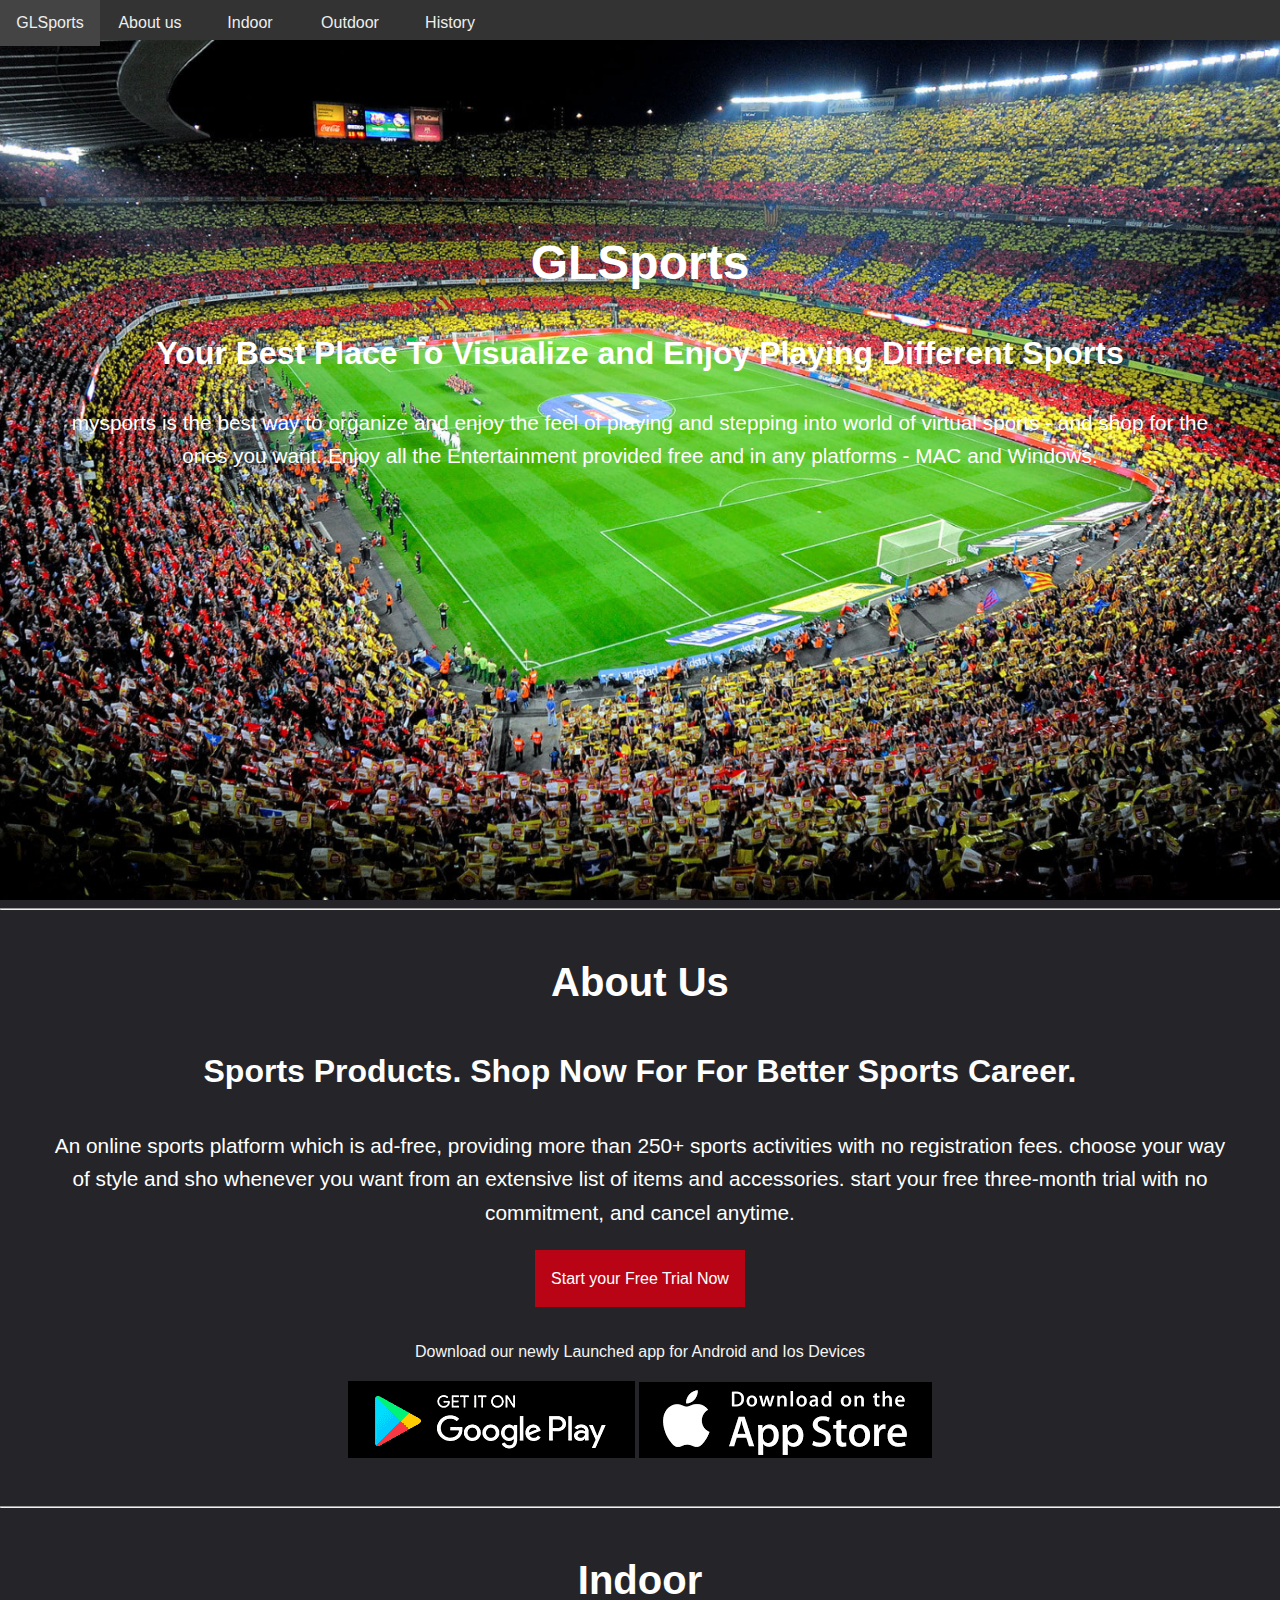
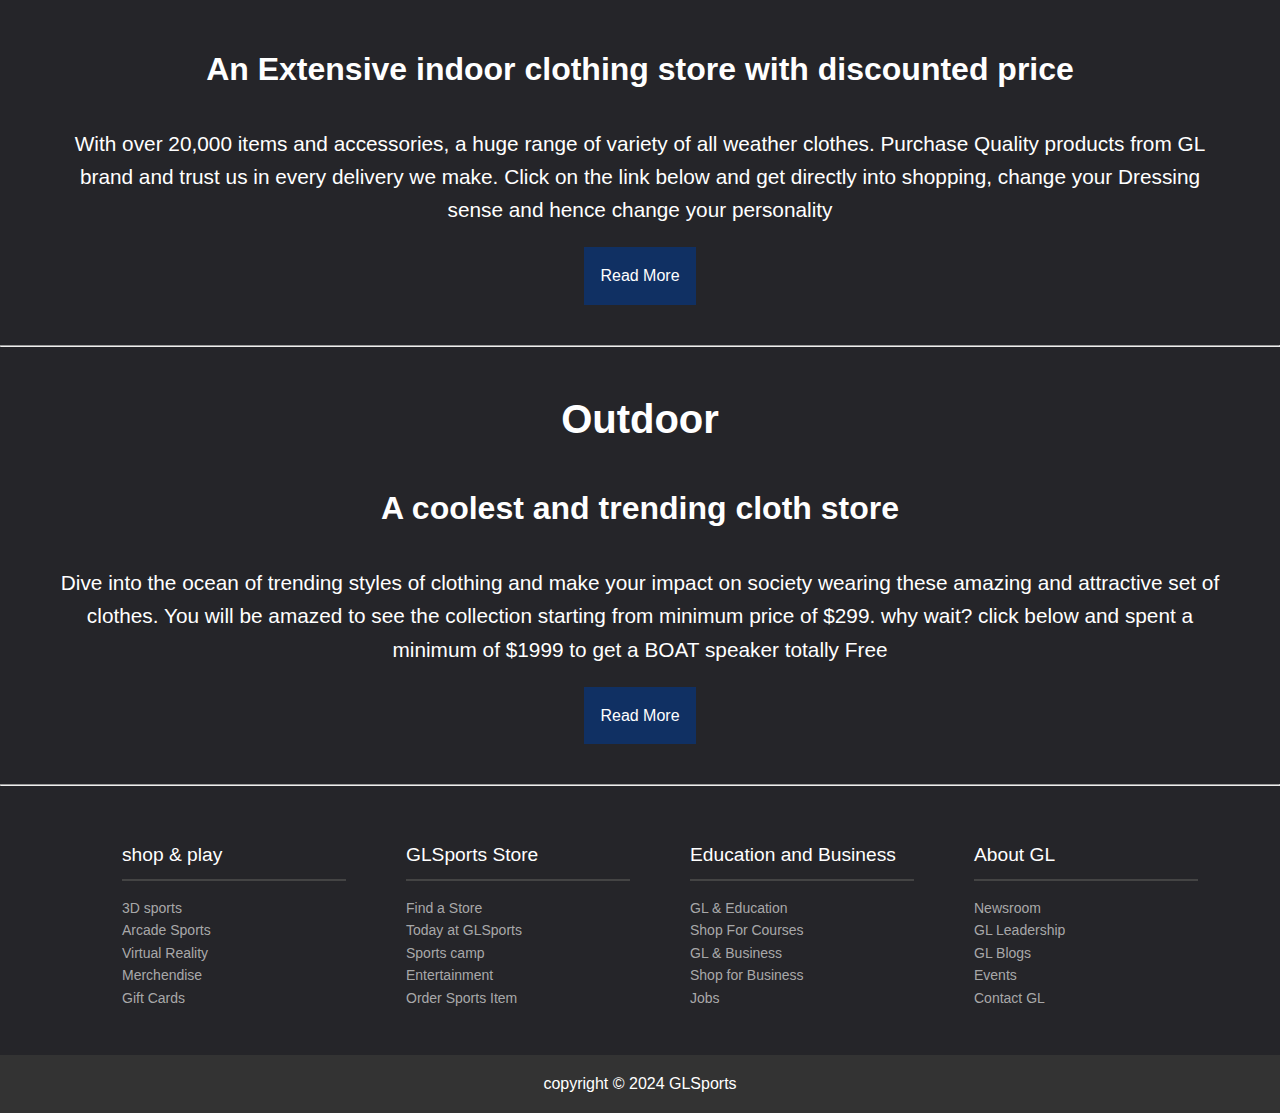
<file: ecommerce.html>
<!DOCTYPE html>
<html>
    <head>
        <title>GLSports</title>
        <link rel="stylesheet" href="ecommerce.css">

    </head>
    <body>
      <div id="showcase" style="background: url(Images/wp.jpg) no-repeat center/cover;" height: 400px;>
        <header>
            <nav class="cf">
                <ul class="cf">
                    <li>
                        <a href="ecommerce.html">GLSports</a>
                    </li>
                    <li>
                        <a href="#aboutus">About us</a>
                    </li>
                    <li>
                        <a href="#indoor">Indoor</a>
                    </li>
                    <li>
                        <a href="#outdoor">Outdoor</a>
                    </li>
                    <li>
                        <a href="#history">History</a>
                    </li>
                </ul>
              
            </nav>
        </header>
        <div class="section-main container">
            <h1>GLSports</h1>
            <h2>Your Best Place To Visualize and Enjoy Playing Different Sports</h2>
            <p class="lead hide-on-small">
                mysports is the best way to organize and enjoy the feel of playing and stepping into world of virtual sports - and shop for the ones you want.
                Enjoy all the Entertainment provided free and in any platforms - MAC and Windows.
            </p>
        </div>
      </div>
      <hr> 

      <section id="aboutus" class="section">
        <div class="container">
            <h2 class="section-head">About Us</h2>
            <h3>Sports Products. Shop Now For For Better Sports Career.</h3>
            <p class="lead">An online sports platform which is ad-free, providing more than 250+ sports activities with no registration fees. choose your way of style and sho whenever you want from an extensive list of items and accessories. start your free three-month trial with no commitment, and cancel anytime. </p>
            <a href="register.html" class="btn btn-primary mb">Start your Free Trial Now</a>
            <p class="text-light">Download our newly Launched app for Android and Ios Devices</p>
            <img src="Images/pl.png">
            <img src="Images/io.png">      
        
        </div>
      </section>
      <hr>

      <section id="indoor" class="section">
        <div class="container">
            <h2 class="section-head">Indoor</h2>
            <h3>An Extensive indoor clothing store with discounted price</h3>
            <p class="lead">With over 20,000 items and accessories, a huge range of variety of all weather clothes. Purchase Quality products from GL brand and trust us in every delivery we make. Click on the link below and get directly into shopping, change your Dressing sense and hence change your personality</p>
            <a href="indoor.html" class="btn btn-secondary">Read More</a>
            
        </div>
      </section>
      <hr>

      <section id="outdoor" class="section">
        <div class="container">
            <h2 class="section-head">Outdoor</h2>
            <h3>A coolest and trending cloth store</h3>
            <p class="lead">Dive into the ocean of trending styles of clothing and make your impact on society wearing these amazing and attractive set of clothes. You will be amazed to see the collection starting from minimum price of $299. why wait? click below and spent a minimum of $1999 to get a BOAT speaker totally Free</p>
            <a href="outdoor.html" class="btn btn-secondary">Read More</a>
            
        </div>
      </section>

      <hr>
      <footer>
        <div class="container">
            <div class="footer-cols">
                <ul>
                    <li>shop & play</li>
                    <li>
                        <a href="#">3D sports</a>
                    </li>
                    <li>
                        <a href="#">Arcade Sports</a>
                    </li>
                    <li>
                        <a href="#">Virtual Reality</a>
                    </li>
                    <li>
                        <a href="#">Merchendise</a>
                    </li>
                    <li>
                        <a href="#">Gift Cards</a>
                    </li>
                </ul>
                <ul>
                    <li>GLSports Store</li>
                    <li>
                        <a href="#">Find a Store</a>
                    </li>
                    <li>
                        <a href="#">Today at GLSports</a>
                    </li>
                    <li>
                        <a href="#">Sports camp</a>
                    </li>
                    <li>
                        <a href="#">Entertainment</a>
                    </li>
                    <li>
                        <a href="#">Order Sports Item</a>
                    </li>
                </ul>
                <ul>
                    <li>Education and Business</li>
                    <li>
                        <a href="#">GL & Education</a>
                    </li>
                    <li>
                        <a href="#">Shop For Courses</a>
                    </li>
                    <li>
                        <a href="#">GL & Business</a>
                    </li>
                    <li>
                        <a href="#">Shop for Business</a>
                    </li>
                    <li>
                        <a href="#">Jobs</a>
                    </li>
                </ul>
                <ul>
                    <li>About GL</li>
                    <li>
                        <a href="#">Newsroom</a>
                    </li>
                    <li>
                        <a href="#">GL Leadership</a>
                    </li>
                    <li>
                        <a href="#">GL Blogs</a>
                    </li>
                    <li>
                        <a href="#">Events</a>
                    </li>
                    <li>
                        <a href="#">Contact GL</a>
                    </li>
                </ul>
            </div>
        </div>
        <div class="footer-bottom">
            copyright &copy; 2024 GLSports
        </div>
      </footer>
    </body>
</html>
</file>
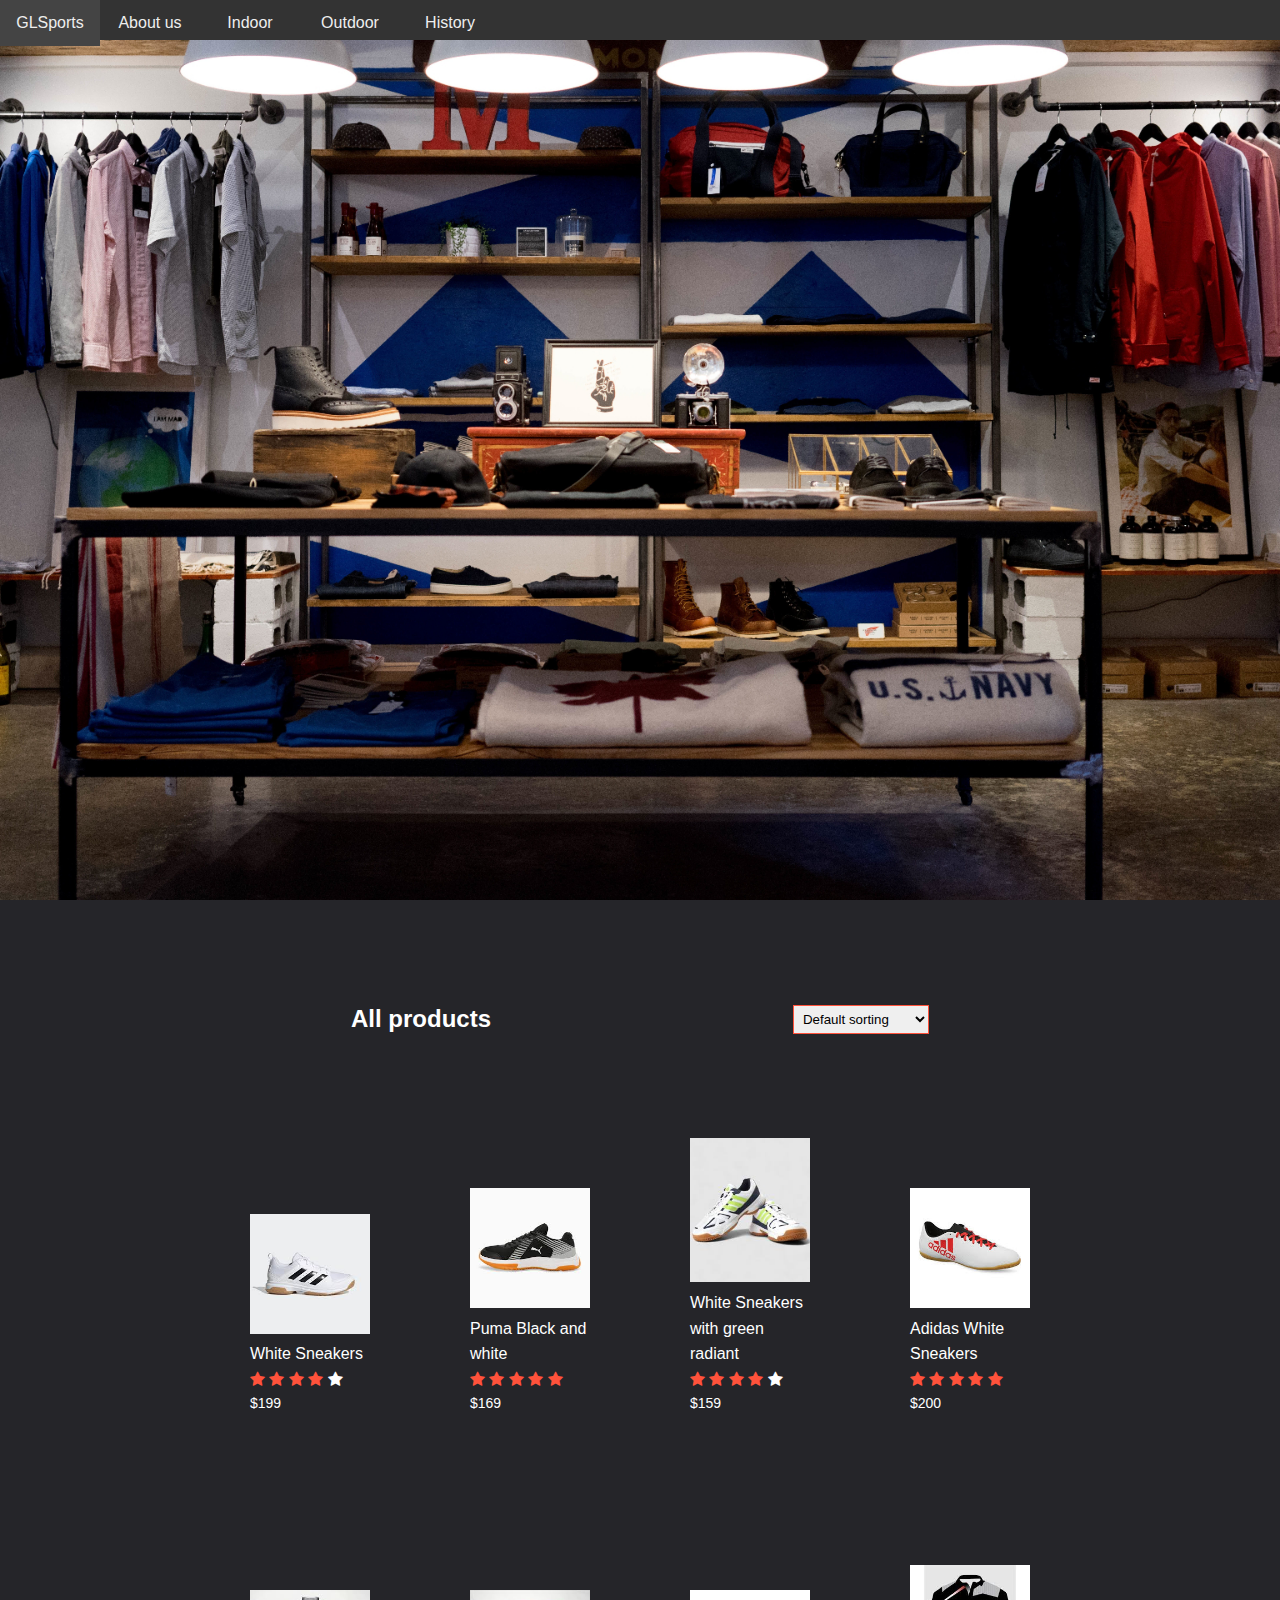
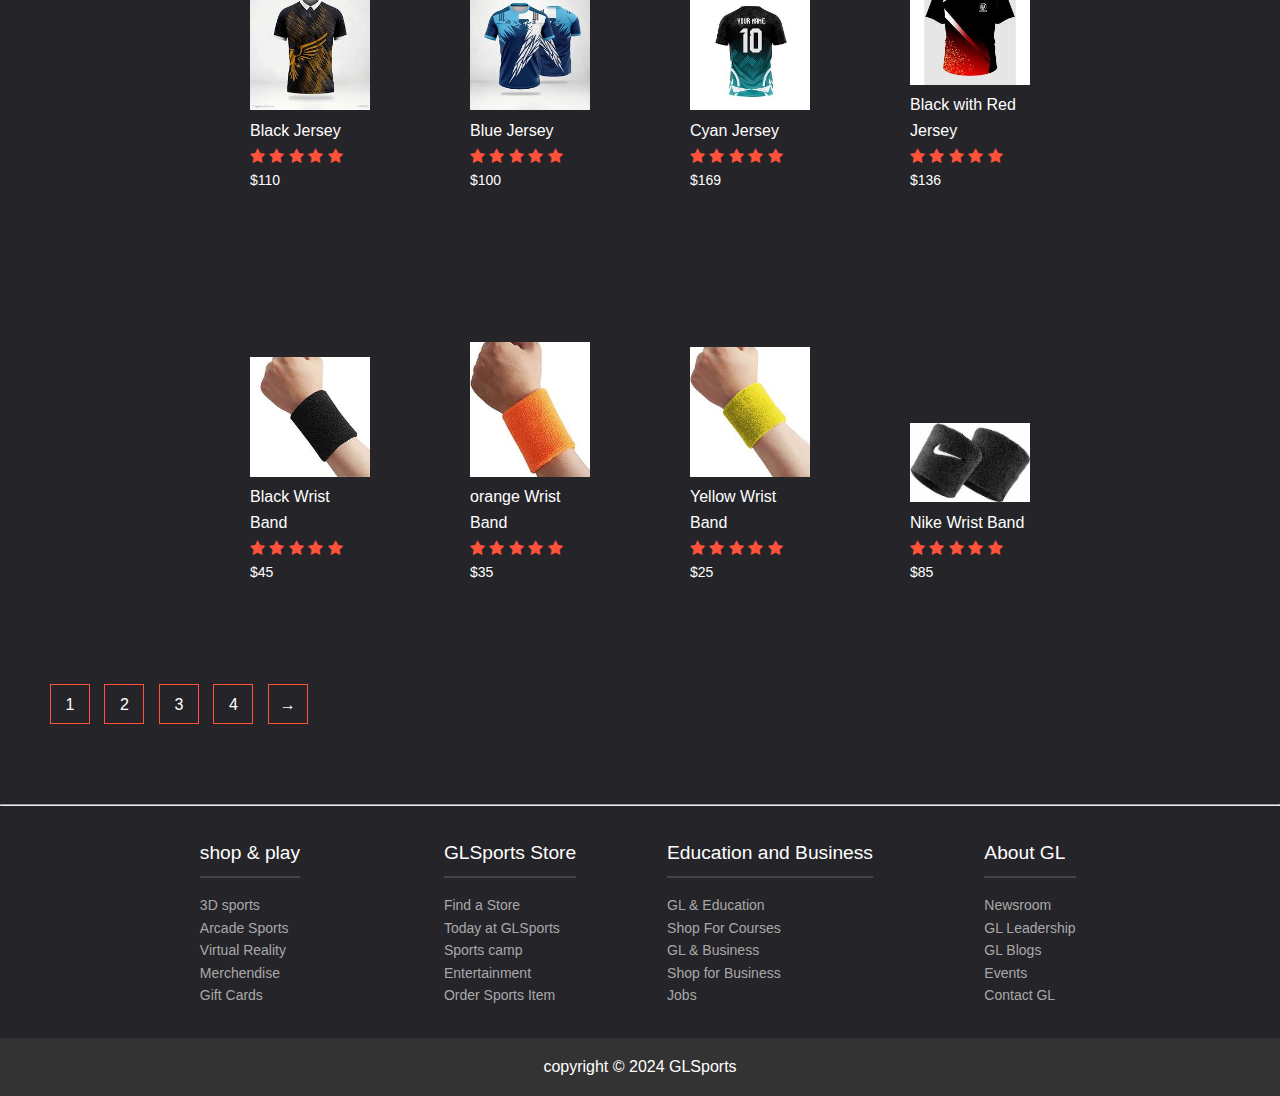
<file: indoor.html>
<!DOCTYPE html>
<html>
    <head>
        <title>GLSports</title>
        <link rel="stylesheet" href="ecommerce.css">
        <link rel="stylesheet" href="https://cdnjs.cloudflare.com/ajax/libs/font-awesome/4.7.0/css/font-awesome.min.css">
        <style>
            * {
                margin: auto;
                padding: 0;
                box-sizing: border-box;

            }
        </style>
    </head>
    <body>
      <div id="showcase" style="background: url(Images/wallpaperflare.com_wallpaper\ \(2\).jpg) no-repeat center/cover;" height: 400px;>
        <header>
            <nav class="cf">
                <ul class="cf">
                    <li>
                        <a href="ecommerce.html">GLSports</a>
                    </li>
                    <li>
                        <a href="#aboutus">About us</a>
                    </li>
                    <li>
                        <a href="index.html">Indoor</a>
                    </li>
                    <li>
                        <a href="outdoor.html">Outdoor</a>
                    </li>
                    <li>
                        <a href="#history">History</a>
                    </li>
                </ul>
              
            </nav>
        </header>
      </div>

      <div class="small-container">
        <div class="row row-2">
            <h2>All products</h2>
            <select>
                <option value="">Default sorting</option>
                <option value="">Sort By Price</option>
                <option value="">Sort by popularity</option>
                <option value="">Sort by rating</option>
                <option value="">Sort by sale</option>
            </select>
        </div>

        <div class="row">
            <div class="col-4">
                <img src="Images/shoe1.jpeg" alt="" />
                <h4>White Sneakers</h4>
                <div class="rating">
                    <i class="fa fa-star checked"></i>
                    <i class="fa fa-star checked"></i>
                    <i class="fa fa-star checked"></i>
                    <i class="fa fa-star checked"></i>
                    <i class="fa fa-star"></i>
                </div>
                <p>$199</p>
            </div>

            <div class="col-4">
                <img src="Images/shoe2.jpeg" alt="" />
                <h4>Puma Black and white </h4>
                <div class="rating">
                    <i class="fa fa-star checked"></i>
                    <i class="fa fa-star checked"></i>
                    <i class="fa fa-star checked"></i>
                    <i class="fa fa-star checked"></i>
                    <i class="fa fa-star checked"></i>
                </div>
                <p>$169</p>
            </div>

            <div class="col-4">
                <img src="Images/shoe3.jpeg" alt="" />
                <h4>White Sneakers with green radiant</h4>
                <div class="rating">
                    <i class="fa fa-star checked"></i>
                    <i class="fa fa-star checked"></i>
                    <i class="fa fa-star checked"></i>
                    <i class="fa fa-star checked"></i>
                    <i class="fa fa-star"></i>
                </div>
                <p>$159</p>
            </div>

            <div class="col-4">
                <img src="Images/shoe4.jpeg" alt="" />
                <h4>Adidas White Sneakers</h4>
                <div class="rating">
                    <i class="fa fa-star checked"></i>
                    <i class="fa fa-star checked"></i>
                    <i class="fa fa-star checked"></i>
                    <i class="fa fa-star checked"></i>
                    <i class="fa fa-star checked"></i>
                </div>
                <p>$200</p>
            </div>


        </div>
        <div class="row">
            <div class="col-4">
                <img src="Images/jersey1.jpeg" alt="" />
                <h4>Black Jersey</h4>
                <div class="rating">
                    <i class="fa fa-star checked"></i>
                    <i class="fa fa-star checked"></i>
                    <i class="fa fa-star checked"></i>
                    <i class="fa fa-star checked"></i>
                    <i class="fa fa-star checked"></i>
                </div>
                <p>$110</p>
            </div>
            <div class="col-4">
                <img src="Images/jersey2.jpeg" alt="" />
                <h4>Blue Jersey</h4>
                <div class="rating">
                    <i class="fa fa-star checked"></i>
                    <i class="fa fa-star checked"></i>
                    <i class="fa fa-star checked"></i>
                    <i class="fa fa-star checked"></i>
                    <i class="fa fa-star checked"></i>
                </div>
                <p>$100</p>
            </div>
            <div class="col-4">
                <img src="Images/jersey3.jpeg" alt="" />
                <h4>Cyan Jersey</h4>
                <div class="rating">
                    <i class="fa fa-star checked"></i>
                    <i class="fa fa-star checked"></i>
                    <i class="fa fa-star checked"></i>
                    <i class="fa fa-star checked"></i>
                    <i class="fa fa-star checked"></i>
                </div>
                <p>$169</p>
            </div>
            <div class="col-4">
                <img src="Images/jersey4.jpeg" alt="" />
                <h4>Black with Red Jersey</h4>
                <div class="rating">
                    <i class="fa fa-star checked"></i>
                    <i class="fa fa-star checked"></i>
                    <i class="fa fa-star checked"></i>
                    <i class="fa fa-star checked"></i>
                    <i class="fa fa-star checked"></i>
                </div>
                <p>$136</p>
            </div>
        </div>
        <div class="row">
            <div class="col-4">
                <img src="Images/band1.jpeg" alt="" />
                <h4>Black Wrist Band</h4>
                <div class="rating">
                    <i class="fa fa-star checked"></i>
                    <i class="fa fa-star checked"></i>
                    <i class="fa fa-star checked"></i>
                    <i class="fa fa-star checked"></i>
                    <i class="fa fa-star checked"></i>
                </div>
                <p>$45</p>
            </div>
            <div class="col-4">
                <img src="Images/band2.jpeg" alt="" />
                <h4>orange Wrist Band</h4>
                <div class="rating">
                    <i class="fa fa-star checked"></i>
                    <i class="fa fa-star checked"></i>
                    <i class="fa fa-star checked"></i>
                    <i class="fa fa-star checked"></i>
                    <i class="fa fa-star checked"></i>
                </div>
                <p>$35</p>
            </div>
            <div class="col-4">
                <img src="Images/band3.jpeg" alt="" />
                <h4>Yellow Wrist Band</h4>
                <div class="rating">
                    <i class="fa fa-star checked"></i>
                    <i class="fa fa-star checked"></i>
                    <i class="fa fa-star checked"></i>
                    <i class="fa fa-star checked"></i>
                    <i class="fa fa-star checked"></i>
                </div>
                <p>$25</p>
            </div>
            <div class="col-4">
                <img src="Images/band4.jpeg" alt="" />
                <h4>Nike Wrist Band</h4>
                <div class="rating">
                    <i class="fa fa-star checked"></i>
                    <i class="fa fa-star checked"></i>
                    <i class="fa fa-star checked"></i>
                    <i class="fa fa-star checked"></i>
                    <i class="fa fa-star checked"></i>
                </div>
                <p>$85</p>
            </div>
        </div>

      </div>
      
      <div class="page-btn">
        <span>1</span>
        <span>2</span>
        <span>3</span>
        <span>4</span>
        <span>&#8594</span>
      </div>

      <hr>
      <footer>
        <div class="container">
            <div class="footer-cols">
                <ul>
                    <li>shop & play</li>
                    <li>
                        <a href="#">3D sports</a>
                    </li>
                    <li>
                        <a href="#">Arcade Sports</a>
                    </li>
                    <li>
                        <a href="#">Virtual Reality</a>
                    </li>
                    <li>
                        <a href="#">Merchendise</a>
                    </li>
                    <li>
                        <a href="#">Gift Cards</a>
                    </li>
                </ul>
                <ul>
                    <li>GLSports Store</li>
                    <li>
                        <a href="#">Find a Store</a>
                    </li>
                    <li>
                        <a href="#">Today at GLSports</a>
                    </li>
                    <li>
                        <a href="#">Sports camp</a>
                    </li>
                    <li>
                        <a href="#">Entertainment</a>
                    </li>
                    <li>
                        <a href="#">Order Sports Item</a>
                    </li>
                </ul>
                <ul>
                    <li>Education and Business</li>
                    <li>
                        <a href="#">GL & Education</a>
                    </li>
                    <li>
                        <a href="#">Shop For Courses</a>
                    </li>
                    <li>
                        <a href="#">GL & Business</a>
                    </li>
                    <li>
                        <a href="#">Shop for Business</a>
                    </li>
                    <li>
                        <a href="#">Jobs</a>
                    </li>
                </ul>
                <ul>
                    <li>About GL</li>
                    <li>
                        <a href="#">Newsroom</a>
                    </li>
                    <li>
                        <a href="#">GL Leadership</a>
                    </li>
                    <li>
                        <a href="#">GL Blogs</a>
                    </li>
                    <li>
                        <a href="#">Events</a>
                    </li>
                    <li>
                        <a href="#">Contact GL</a>
                    </li>
                </ul>
            </div>
        </div>
        <div class="footer-bottom">
            copyright &copy; 2024 GLSports
        </div>
      </footer>
</body>
</html>
</file>
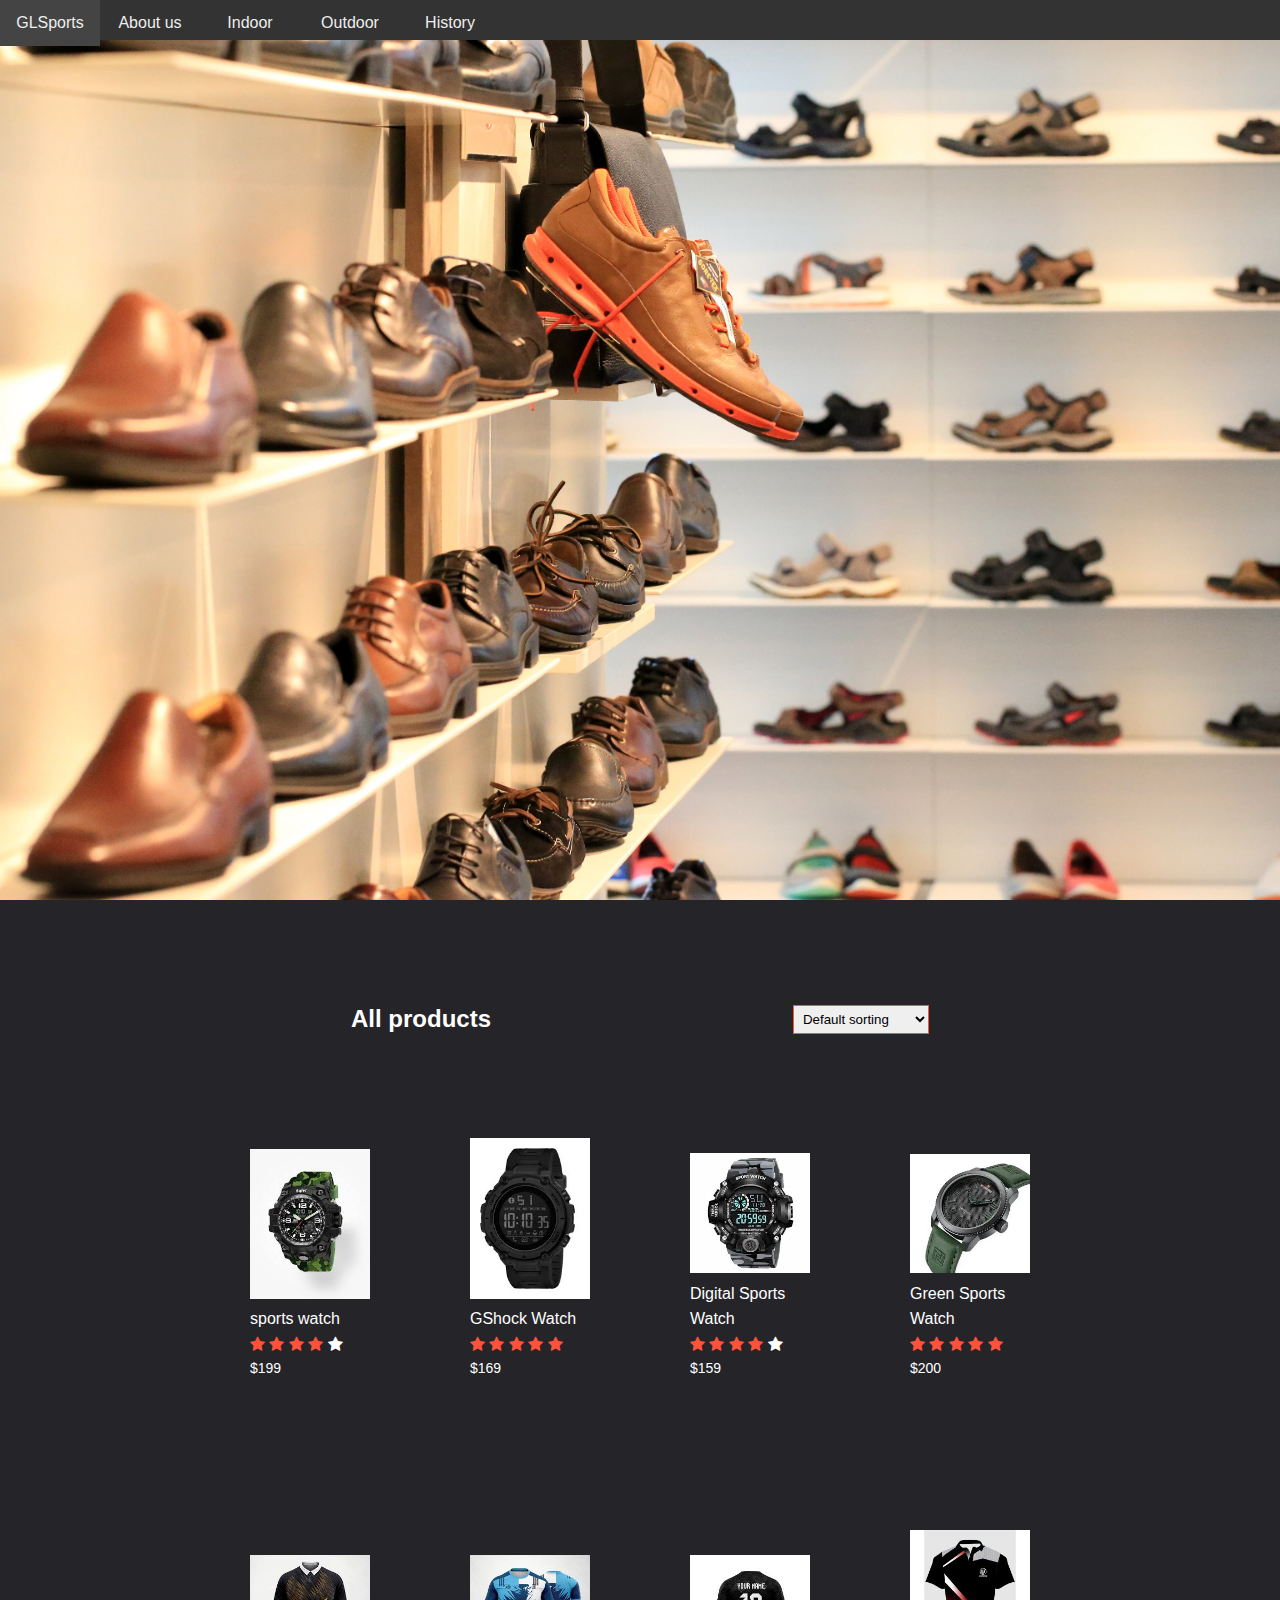
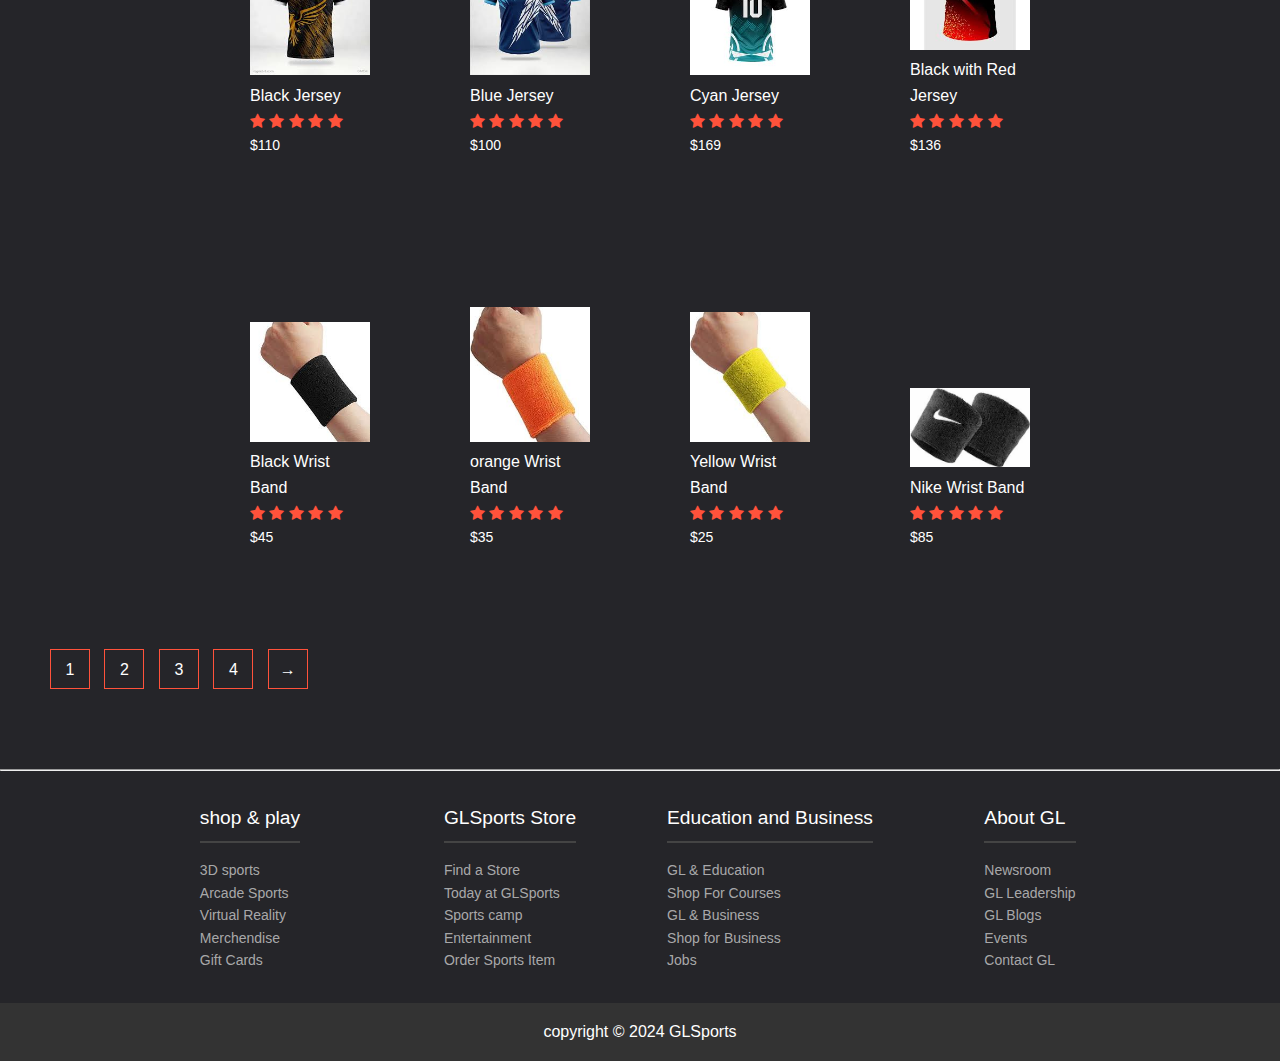
<file: outdoor.html>
<!DOCTYPE html>
<html>
    <head>
        <title>GLSports</title>
        <link rel="stylesheet" href="ecommerce.css">
        <link rel="stylesheet" href="https://cdnjs.cloudflare.com/ajax/libs/font-awesome/4.7.0/css/font-awesome.min.css">
        <style>
            * {
                margin: auto;
                padding: 0;
                box-sizing: border-box;

            }
        </style>
    </head>
    <body>
      <div id="showcase" style="background: url(Images/wallpaperflare.com_wallpaper\ \(3\).jpg) no-repeat center/cover;" height: 400px;>
        <header>
            <nav class="cf">
                <ul class="cf">
                    <li>
                        <a href="ecommerce.html">GLSports</a>
                    </li>
                    <li>
                        <a href="#aboutus">About us</a>
                    </li>
                    <li>
                        <a href="index.html">Indoor</a>
                    </li>
                    <li>
                        <a href="outdoor.html">Outdoor</a>
                    </li>
                    <li>
                        <a href="#history">History</a>
                    </li>
                </ul>
              
            </nav>
        </header>
      </div>

      <div class="small-container">
        <div class="row row-2">
            <h2>All products</h2>
            <select>
                <option value="">Default sorting</option>
                <option value="">Sort By Price</option>
                <option value="">Sort by popularity</option>
                <option value="">Sort by rating</option>
                <option value="">Sort by sale</option>
            </select>
        </div>

        <div class="row">
            <div class="col-4">
                <img src="Images/watch 1.jpeg" alt="" />
                <h4>sports watch</h4>
                <div class="rating">
                    <i class="fa fa-star checked"></i>
                    <i class="fa fa-star checked"></i>
                    <i class="fa fa-star checked"></i>
                    <i class="fa fa-star checked"></i>
                    <i class="fa fa-star"></i>
                </div>
                <p>$199</p>
            </div>

            <div class="col-4">
                <img src="Images/watch2.jpeg" alt="" />
                <h4>GShock Watch </h4>
                <div class="rating">
                    <i class="fa fa-star checked"></i>
                    <i class="fa fa-star checked"></i>
                    <i class="fa fa-star checked"></i>
                    <i class="fa fa-star checked"></i>
                    <i class="fa fa-star checked"></i>
                </div>
                <p>$169</p>
            </div>

            <div class="col-4">
                <img src="Images/wtach3.jpeg" alt="" />
                <h4>Digital Sports Watch</h4>
                <div class="rating">
                    <i class="fa fa-star checked"></i>
                    <i class="fa fa-star checked"></i>
                    <i class="fa fa-star checked"></i>
                    <i class="fa fa-star checked"></i>
                    <i class="fa fa-star"></i>
                </div>
                <p>$159</p>
            </div>

            <div class="col-4">
                <img src="Images/watch4.jpeg" alt="" />
                <h4>Green Sports Watch</h4>
                <div class="rating">
                    <i class="fa fa-star checked"></i>
                    <i class="fa fa-star checked"></i>
                    <i class="fa fa-star checked"></i>
                    <i class="fa fa-star checked"></i>
                    <i class="fa fa-star checked"></i>
                </div>
                <p>$200</p>
            </div>


        </div>
        <div class="row">
            <div class="col-4">
                <img src="Images/jersey1.jpeg" alt="" />
                <h4>Black Jersey</h4>
                <div class="rating">
                    <i class="fa fa-star checked"></i>
                    <i class="fa fa-star checked"></i>
                    <i class="fa fa-star checked"></i>
                    <i class="fa fa-star checked"></i>
                    <i class="fa fa-star checked"></i>
                </div>
                <p>$110</p>
            </div>
            <div class="col-4">
                <img src="Images/jersey2.jpeg" alt="" />
                <h4>Blue Jersey</h4>
                <div class="rating">
                    <i class="fa fa-star checked"></i>
                    <i class="fa fa-star checked"></i>
                    <i class="fa fa-star checked"></i>
                    <i class="fa fa-star checked"></i>
                    <i class="fa fa-star checked"></i>
                </div>
                <p>$100</p>
            </div>
            <div class="col-4">
                <img src="Images/jersey3.jpeg" alt="" />
                <h4>Cyan Jersey</h4>
                <div class="rating">
                    <i class="fa fa-star checked"></i>
                    <i class="fa fa-star checked"></i>
                    <i class="fa fa-star checked"></i>
                    <i class="fa fa-star checked"></i>
                    <i class="fa fa-star checked"></i>
                </div>
                <p>$169</p>
            </div>
            <div class="col-4">
                <img src="Images/jersey4.jpeg" alt="" />
                <h4>Black with Red Jersey</h4>
                <div class="rating">
                    <i class="fa fa-star checked"></i>
                    <i class="fa fa-star checked"></i>
                    <i class="fa fa-star checked"></i>
                    <i class="fa fa-star checked"></i>
                    <i class="fa fa-star checked"></i>
                </div>
                <p>$136</p>
            </div>
        </div>
        <div class="row">
            <div class="col-4">
                <img src="Images/band1.jpeg" alt="" />
                <h4>Black Wrist Band</h4>
                <div class="rating">
                    <i class="fa fa-star checked"></i>
                    <i class="fa fa-star checked"></i>
                    <i class="fa fa-star checked"></i>
                    <i class="fa fa-star checked"></i>
                    <i class="fa fa-star checked"></i>
                </div>
                <p>$45</p>
            </div>
            <div class="col-4">
                <img src="Images/band2.jpeg" alt="" />
                <h4>orange Wrist Band</h4>
                <div class="rating">
                    <i class="fa fa-star checked"></i>
                    <i class="fa fa-star checked"></i>
                    <i class="fa fa-star checked"></i>
                    <i class="fa fa-star checked"></i>
                    <i class="fa fa-star checked"></i>
                </div>
                <p>$35</p>
            </div>
            <div class="col-4">
                <img src="Images/band3.jpeg" alt="" />
                <h4>Yellow Wrist Band</h4>
                <div class="rating">
                    <i class="fa fa-star checked"></i>
                    <i class="fa fa-star checked"></i>
                    <i class="fa fa-star checked"></i>
                    <i class="fa fa-star checked"></i>
                    <i class="fa fa-star checked"></i>
                </div>
                <p>$25</p>
            </div>
            <div class="col-4">
                <img src="Images/band4.jpeg" alt="" />
                <h4>Nike Wrist Band</h4>
                <div class="rating">
                    <i class="fa fa-star checked"></i>
                    <i class="fa fa-star checked"></i>
                    <i class="fa fa-star checked"></i>
                    <i class="fa fa-star checked"></i>
                    <i class="fa fa-star checked"></i>
                </div>
                <p>$85</p>
            </div>
        </div>

      </div>
      
      <div class="page-btn">
        <span>1</span>
        <span>2</span>
        <span>3</span>
        <span>4</span>
        <span>&#8594</span>
      </div>

      <hr>
      <footer>
        <div class="container">
            <div class="footer-cols">
                <ul>
                    <li>shop & play</li>
                    <li>
                        <a href="#">3D sports</a>
                    </li>
                    <li>
                        <a href="#">Arcade Sports</a>
                    </li>
                    <li>
                        <a href="#">Virtual Reality</a>
                    </li>
                    <li>
                        <a href="#">Merchendise</a>
                    </li>
                    <li>
                        <a href="#">Gift Cards</a>
                    </li>
                </ul>
                <ul>
                    <li>GLSports Store</li>
                    <li>
                        <a href="#">Find a Store</a>
                    </li>
                    <li>
                        <a href="#">Today at GLSports</a>
                    </li>
                    <li>
                        <a href="#">Sports camp</a>
                    </li>
                    <li>
                        <a href="#">Entertainment</a>
                    </li>
                    <li>
                        <a href="#">Order Sports Item</a>
                    </li>
                </ul>
                <ul>
                    <li>Education and Business</li>
                    <li>
                        <a href="#">GL & Education</a>
                    </li>
                    <li>
                        <a href="#">Shop For Courses</a>
                    </li>
                    <li>
                        <a href="#">GL & Business</a>
                    </li>
                    <li>
                        <a href="#">Shop for Business</a>
                    </li>
                    <li>
                        <a href="#">Jobs</a>
                    </li>
                </ul>
                <ul>
                    <li>About GL</li>
                    <li>
                        <a href="#">Newsroom</a>
                    </li>
                    <li>
                        <a href="#">GL Leadership</a>
                    </li>
                    <li>
                        <a href="#">GL Blogs</a>
                    </li>
                    <li>
                        <a href="#">Events</a>
                    </li>
                    <li>
                        <a href="#">Contact GL</a>
                    </li>
                </ul>
            </div>
        </div>
        <div class="footer-bottom">
            copyright &copy; 2024 GLSports
        </div>
      </footer>
</body>
</html>
</file>
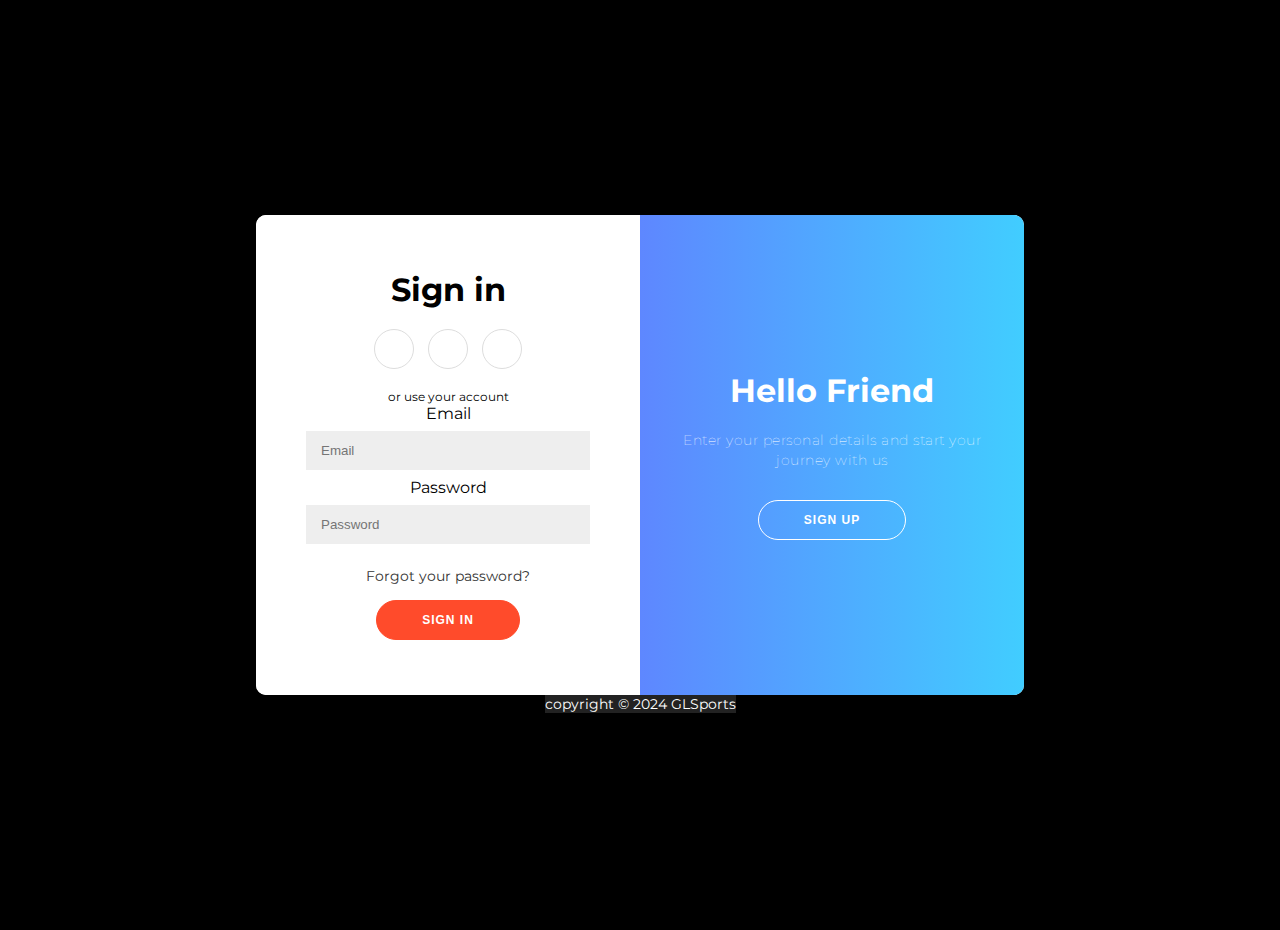
<file: register.html>
<!DOCTYPE html>
<html lang="en">

<head>
    <link rel="stylesheet" href="register.css">
    <title>GLSports</title>
</head>
<body>
    <h2>Start your free trial now!!</h2>
    <div class="container" id="container">
        <div class="form-container sign-up-container">
            <form action="#">
                <h1>Create Account</h1>
                <div class="social-container">
                    <a href="#" class="social"><i class="fab fa-facebook-f"></i></a>
                    <a href="#" class="social"><i class="fab fa-google-plus-g"></i></a>
                    <a href="#" class="social"><i class="fab fa-linkedin-in"></i></a>
                </div>
                <span>or use your email for registration</span>
                <label for="name">Name</label>
                <input type="text" id="name" placeholder="Name" />
                <label for="email-signup">Email</label>
                <input type="email" id="email-signup" placeholder="Email" />
                <label for="password-signup">Password</label>
                <input type="password" id="password-signup" placeholder="Password" />
                <button>Sign Up</button>
            </form>
        </div>
        <div class="form-container sign-in-container">
            <form action="#">
                <h1>Sign in</h1>
                <div class="social-container">
                    <a href="#" class="social"><i class="fab fa-facebook-f"></i></a>
                    <a href="#" class="social"><i class="fab fa-google-plus-g"></i></a>
                    <a href="#" class="social"><i class="fab fa-linkedin-in"></i></a>
                </div>
                <span>or use your account</span>
                <label for="email-signin">Email</label>
                <input type="email" id="email-signin" placeholder="Email" />
                <label for="password-signin">Password</label>
                <input type="password" id="password-signin" placeholder="Password">
                <a href="#">Forgot your password?</a>
                <button>Sign In</button>
            </form>
        </div>  
        <div class="overlay-container">
            <div class="overlay">
                <div class="overlay-panel overlay-left">
                    <h1>Welcome Back!</h1>
                    <p>To Keep Connected with us please login with your personal info</p>
                    <button class="ghost" id="signIn">Sign In</button>
                </div>
                <div class="overlay-panel overlay-right">
                    <h1>Hello Friend</h1>
                    <p>Enter your personal details and start your journey with us</p>
                    <button class="ghost" id="signUp">Sign Up</button>
                </div>
            </div>
        </div>
    </div>

    <footer>
        <div class="footer-bottom text-center">
            copyright &copy; 2024 GLSports
        </div>
    </footer>
    
    <script>
        const signUpButton = document.getElementById('signUp');
        const signInButton = document.getElementById('signIn');
        const container = document.getElementById('container');

        signUpButton.addEventListener('click', () => {
            container.classList.add("right-panel-active");
        });

        signInButton.addEventListener('click', () => {
            container.classList.remove("right-panel-active");
        });
    </script>
</body>
</html>
</file>
<file: ecommerce.css>
body {
    font-family: 'PT Sans', sans-serif;
    background-color: #252529;
    margin: 0;
    color: #FFF;
    line-height: 1.6;
}

a{
    text-decoration: none;
    color:#cccc;
}

#showcase{

    margin: 0;
    padding: 0;
    background: url(images/website\ wallpaper.jpg) no-repeat center/cover;
    width: 100%;
    height: 100vh; /*viewport height*/
    position: relative;
    overflow: hidden;
    
}

#showcase .container{

    margin-top: 25vh;
}

#showcase h1{

    font-size: 3rem; /* root elements font size */
    margin-bottom: 0;
}

#showcase h2{

    font-size: 2rem; /* root elements font size */
    
}

nav{
    height: 40px;
    width: 100%;
    background-color: #333;
    color: rgb(51,34,34);
    position: fixed;

}

nav ul{

    margin: 0;
    padding: 0;    
}

nav li{

    display: inline;
    float: left;
}

nav a{

    display: inline-block;
    width: 100px;
    text-align: center;
    text-decoration: none;
    padding: 10px 0; /* Top-Bottom / Left and right */
    color: #eee;

}

nav li:hover{

    background-color: #444;
}

.container{

    max-width: 1180px;
    text-align: center;
    margin: 0 auto;
    padding: 0 3rem;
}

.lead{
    font-size: 1.3rem;
}

footer .footer-cols{

    display: grid;
    grid-gap: 20px;
    grid-template-columns: repeat(4,1fr); /* fr=fractional unit */
    padding: 2rem;
    text-align: left;
    font-size: 14px;
}

footer .footer-cols ul{

    list-style: none;
}

footer .footer-cols ul li:first-child{

    font-size: 1.2rem;
    padding-bottom: 0.5rem;
    border-bottom: #444 solid 2px;
    margin-bottom: 1rem;
}

footer .footer-bottom{

    background-color: #333;
    padding: 1rem;
    text-align: center;
}

.section{

    padding: 2rem 0;
}

.section-head{
    
    font-size: 2.5rem;
    margin: 0;
}

.section h3{

    font-size: 2rem;
}

:root{

    --primary-color: #b90415;
    --primary-color-hover: #d3071b;
    --secondary-color: #103063;
    --secondary-color-hover: #143f85;
    --light-color: #f4f4f4;

}

.btn{

    padding: 1rem;
    color: #fff;
    display: inline-block;
}

.btn-primary{

    background:var(--primary-color);
}

.btn-primary:hover{

    background: var(--primary-color-hover);
}

.btn-secondary{

    background: var(--secondary-color);
}

.btn-secondary:hover{

    background: var(--secondary-color-hover);
}

.text-light{

   color: var(--light-color);
}

.mb{

    margin-bottom: 1rem;
}

.mt{

    margin-top: 1rem;
}
/*indoor*/
.small-container{
    max-width: 1080px;
    margin: auto;
    padding-left: 100px;
    padding-right: 100px; 
}

.row{
    display: flex;
    align-items: center;
    flex-wrap: wrap;
    justify-content: space-around;
    margin: auto;
}

.col-4{
    flex-basis: 25%;
    padding: 50px;
    min-width: 200px;
    margin-bottom: 50px;
    transition: transform 0.5s;
}

.col-4 img{
    width: 100%;
}

.row-2{
    justify-content: space-between;
    margin: 100px auto 50px;
}

select{
    border: 1px solid #ff523b;
    padding: 5px;
}

select:focus{
    outline: none;
}

.page-btn{
    margin:0 40px 80px;
}

.page-btn span{
    display: inline-block;
    border: 1px solid #ff523b;
    margin-left: 10px;
    width: 40px;
    height: 40px;
    text-align: center;
    line-height: 40px;
    cursor: pointer;

}

.page-btn span:hover{
    background: #ff523b;
    color: #ffffff;
}

h4{
    color: #fff;
    font-weight: normal;
}

.col-4 p{
    font-size: 14px;
}

.checked{
    color: #ff523b;
}

.col-4:hover{
    transform: translateY(-50px);
}
</file>
<file: register.css>
@import url('https://fonts.googleapis.com/css?family=Montserrat:400,800');

* {
    box-sizing: border-box;
}

body {
    background: black;
    display: flex;
    justify-content: center;
    align-items: center;
    flex-direction: column;
    font-family: 'Montserrat', sans-serif;
    height: 100vh;
    margin: -20px 0 50px;
}

h1 {
    font-weight: bold;
    margin: 0;
}

h2 {
    text-align: center;
}

p {
    font-size: 14px;
    font-weight: 100;
    line-height: 20px;
    letter-spacing: 0.5px;
    margin: 20px 0 30px;
}

span {
    font-size: 12px;
}

a {
    color: #333;
    font-size: 14px;
    text-decoration: none;
    margin: 15px 0;
}

button {
    border-radius: 20px;
    border: 1px solid #FF4B2B;
    background-color: #FF4B2B;
    color: #FFFFFF;
    font-size: 12px;
    font-weight: bold;
    padding: 12px 45px;
    letter-spacing: 1px;
    text-transform: uppercase;
    transition: transform 80ms ease-in;
}

button:active {
    transform: scale(0.95);
}

button:focus {
    outline: none;
}

button.ghost {
    background-color: transparent;
    border-color: #FFFFFF; 
}

form {
    background-color: #FFFFFF;
    display: flex;
    align-items: center;
    justify-content: center;
    flex-direction: column;
    padding: 0 50px;
    height: 100%;
    text-align: center;
}

input {
    background-color: #eee;
    border: none;
    padding: 12px 15px;
    margin: 8px 0;
    width: 100%;
}

input:focus {
    border: 2px solid #FF4B2B;
    outline: none;
}

.container {
    background-color: #fff;
    border-radius: 10px;
    box-shadow: 0 14px 28px rgba(0,0,0,0.25), 0 10px 10px rgba(0,0,0,0.22);
    position: relative;
    overflow: hidden;
    width: 768px;
    max-width: 100%;
    min-height: 480px;
}

.form-container {
    position: absolute;
    top: 0;
    height: 100%;
    transition: all 0.6s ease-in-out;
}

.sign-in-container {
    left: 0;
    width: 50%;
    z-index: 2;
}

.container.right-panel-active .sign-in-container {
    transform: translateX(100%);
}

.sign-up-container {
    left: 0;
    width: 50%;
    opacity: 0;
    z-index: 1;
}

.container.right-panel-active .sign-up-container {
    transform: translateX(100%);
    opacity: 0;
    z-index: 5;
    animation: show 0.6s;
}

@keyframes show {
    0%, 49.99% {
        opacity: 0;
        z-index: 1;
    }
    50%, 100% {
        opacity: 1;
        z-index: 5;
    }
}

.overlay-container {
    position: absolute;
    top: 0;
    left: 50%;
    width: 50%;
    height: 100%;
    overflow: hidden;
    transition: transform 0.6s ease-in-out;
    z-index: 100;
}

.container.right-panel-active .overlay-container {
    transform: translateX(-100%);
}

.overlay {
    background: #41CDFF;
    background: linear-gradient(to right, #7B41FF, #41CDFF);
    background-repeat: no-repeat;
    background-size: cover;
    background-position: 0, 0;
    color: #FFFFFF;
    position: relative;
    left: -100%;
    height: 100%;
    width: 200%;
    transform: translateX(0);
    transition: transform 0.6s ease-in-out;
}

.container.right-panel-active .overlay {
    transform: translateX(50%);
}

.overlay-panel {
    position: absolute;
    display: flex;
    align-items: center;
    justify-content: center;
    flex-direction: column;
    padding: 0 40px;
    text-align: center;
    top: 0;
    height: 100%;
    width: 50%;
    transform: translateX(0);
    transition: transform 0.6s ease-in-out;
}

.overlay-left {
    transform: translateX(-20%);
}

.container.right-panel-active .overlay-left {
    transform: translateX(0);
}

.overlay-right {
    right: 0;
    transform: translateX(0);
}

.container.right-panel-active .overlay-right {
    transform: translateX(20%);
}

.social-container {
    margin: 20px 0;
}

.social-container a {
    border: 1px solid #DDDDDD;
    border-radius: 50%;
    display: inline-flex;
    justify-content: center;
    align-items: center;
    margin: 0 5px;
    height: 40px;
    width: 40px;
}

footer {
    background-color: #222;
    color: #fff;
    font-size: 14px;
    bottom: 0;
    position: relative; /* Change this to 'fixed' if you want it always visible */
    left: 0;
    right: 0;
    text-align: center;
    z-index: 999;
}

footer p {
    margin: 10px 0;
}

footer i {
    color: red;
}

footer a {
    color: #3c97bf;
    text-decoration: none;
}

@media (max-width: 768px) {
    .container {
        width: 90%;
    }
}
</file>
